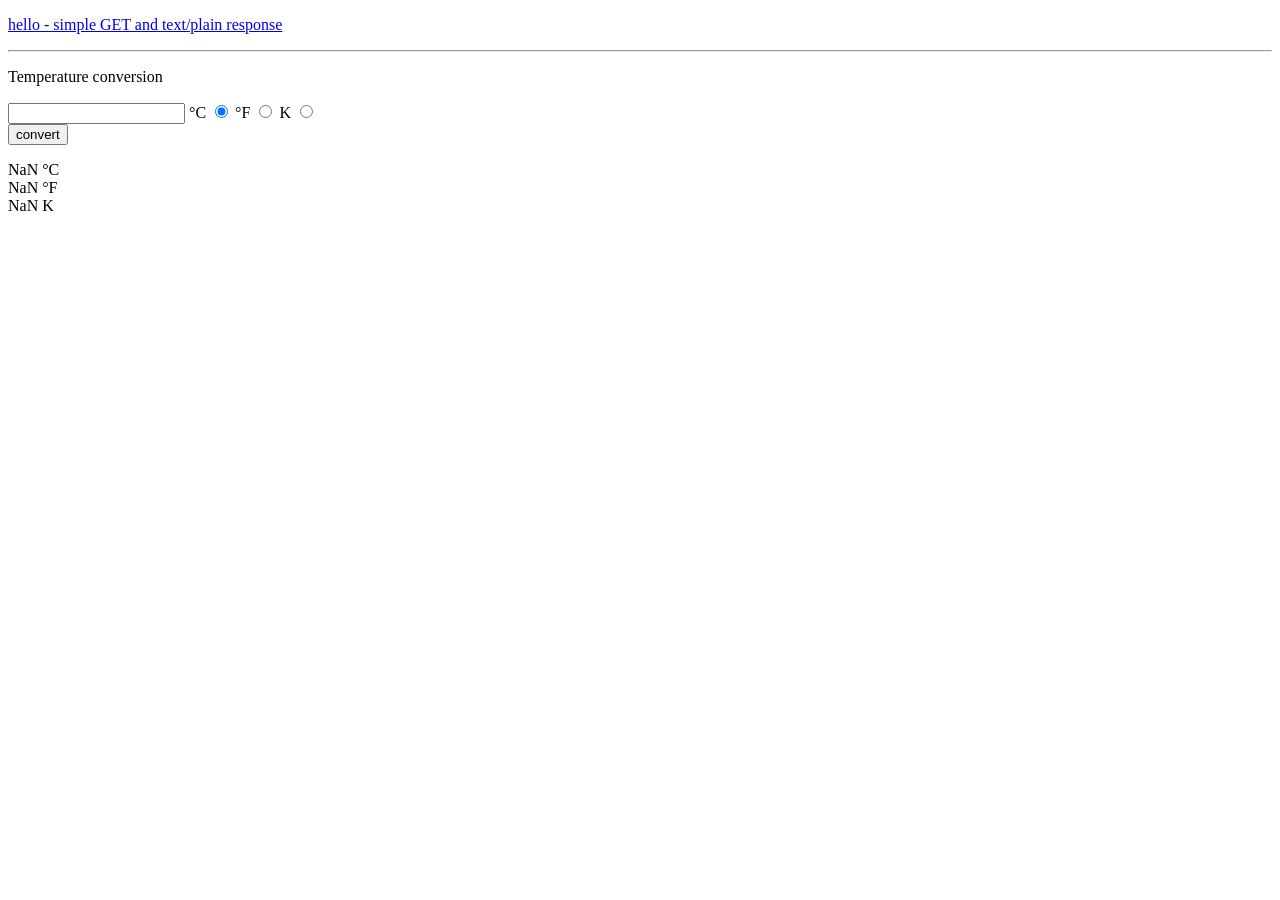
<file: jaxrs/src/main/webapp/index.html>
<!DOCTYPE html>
<html>
    <head>
        <meta charset="UTF-8">
        <title>JAX RS 2.0 examples</title>
    </head>
    <body>
        <div>
            <p>
                <a href="webapi/hello">hello - simple GET and text/plain response</a>
            </p>
        </div>
        <hr>
        <div>
            <p>
                Temperature conversion
            </p>
            <input id="temp" type="text" name="temp">
            <label for="celsius">°C</label>
            <input id="celsius" type="radio" name="unit" value="c" checked="checked">
            <label for="celsius">°F</label>
            <input id="fahrenheit" type="radio" name="unit" value="f">
            <label for="celsius">K</label>
            <input id="kelvin" type="radio" name="unit" value="k">
            <br>
            <button onclick="convertTemperature()">convert</button>
            <p>
                <span id="temperatureResultCelsius">NaN</span> °C<br>
                <span id="temperatureResultFahrenheit">NaN</span> °F<br>
                <span id="temperatureResultKelvin">NaN</span> K
            </p>
        </div>
        <script src="http://code.jquery.com/jquery-2.0.3.min.js"></script>
        <script>
            function convertTemperature() {
                var unit = $("input:radio[name='unit']:checked").val();
                var temp = $("#temp").val();
                $.ajax({
                    url: "webapi/temperature",
                    dataType: "json",
                    data: {unit: unit, temp: temp},
                    success: function(data) {
                        $("#temperatureResultCelsius").html(data["c"]);
                        $("#temperatureResultFahrenheit").html(data["f"]);
                        $("#temperatureResultKelvin").html(data["k"]);
                    },
                    error: function() {
                        $("#temperatureResultCelsius").html("ERROR");
                        $("#temperatureResultFahrenheit").html("ERROR");
                        $("#temperatureResultKelvin").html("ERROR");
                    }
                })
            }
        </script>
    </body>
</html>
</file>
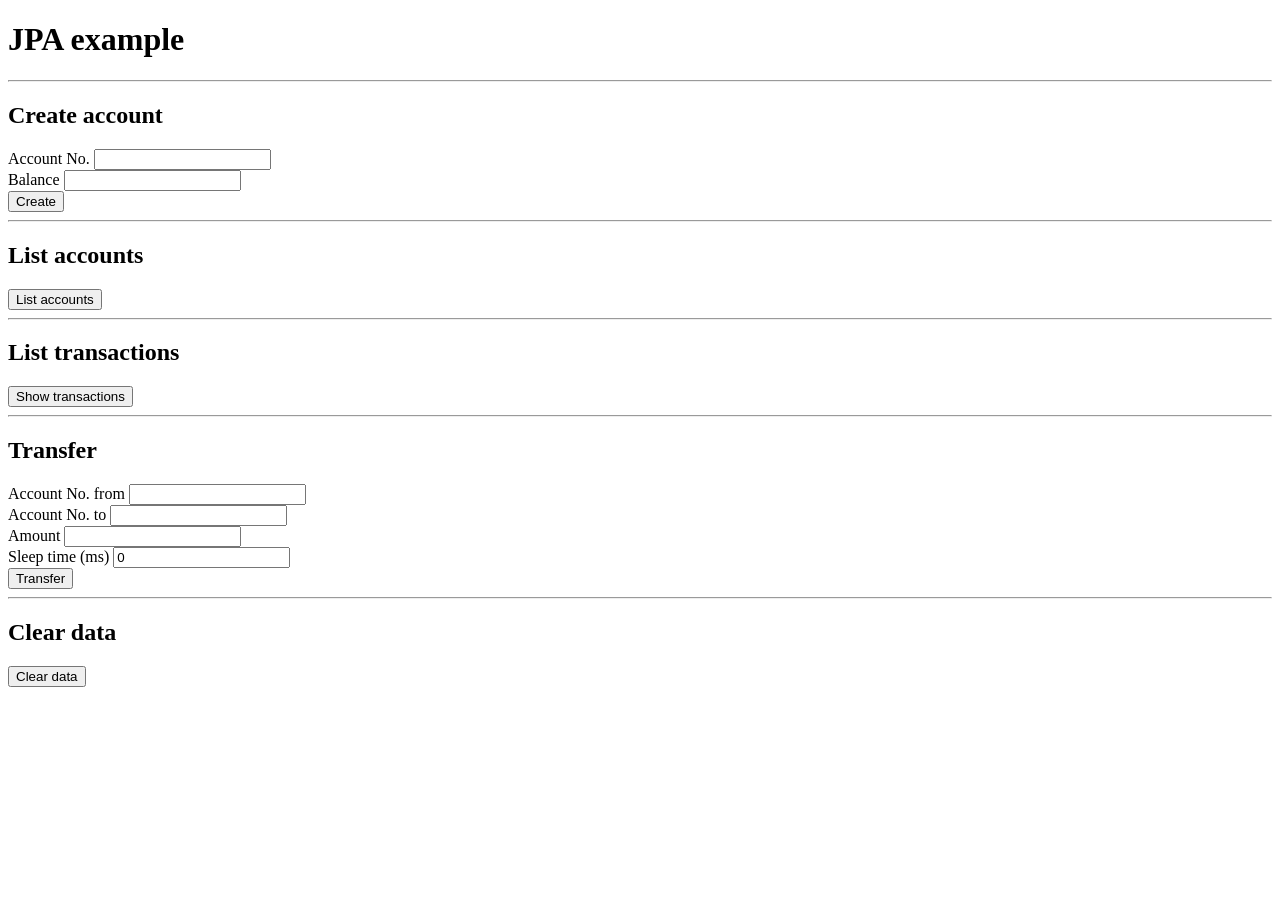
<file: jpa-webapp-spring-tomcat/src/main/webapp/index.html>
<!DOCTYPE html>
<html>
    <head>
        <meta charset="UTF-8">
        <title>JPA example</title>
    </head>
    <body>
        <h1>JPA example</h1>
        <hr>
        <div>
            <h2>Create account</h2>
            <form action="webapi/account/new" method="get">
                Account No. <input type="text" name="id"/><br>
                Balance <input type="text" name="balance"/><br>
                <input type="submit" value="Create"/>
            </form>
        </div>
        <hr>
        <div>
            <h2>List accounts</h2>
            <form action="webapi/account/list" method="get">
                <input type="submit" value="List accounts"/>
            </form>
        </div>
        <hr>
        <div>
            <h2>List transactions</h2>
            <form action="webapi/transaction/list" method="get">
                <input type="submit" value="Show transactions"/>
            </form>
        </div>
        <hr>
        <div>
            <h2>Transfer</h2>
            <form action="webapi/account/transfer" method="get">
                Account No. from <input type="text" name="accountFrom"/><br>
                Account No. to <input type="text" name="accountTo"/><br>
                Amount <input type="text" name="amount"/><br>
                Sleep time (ms) <input type="text" name="sleep" value="0"/><br>
                <input type="submit" value="Transfer"/>
            </form>
        </div>
        <hr>
        <div>
            <h2>Clear data</h2>
            <form action="webapi/clear" method="get">
                <input type="submit" value="Clear data"/>
            </form>
        </div>
    </body>
</html>
</file>
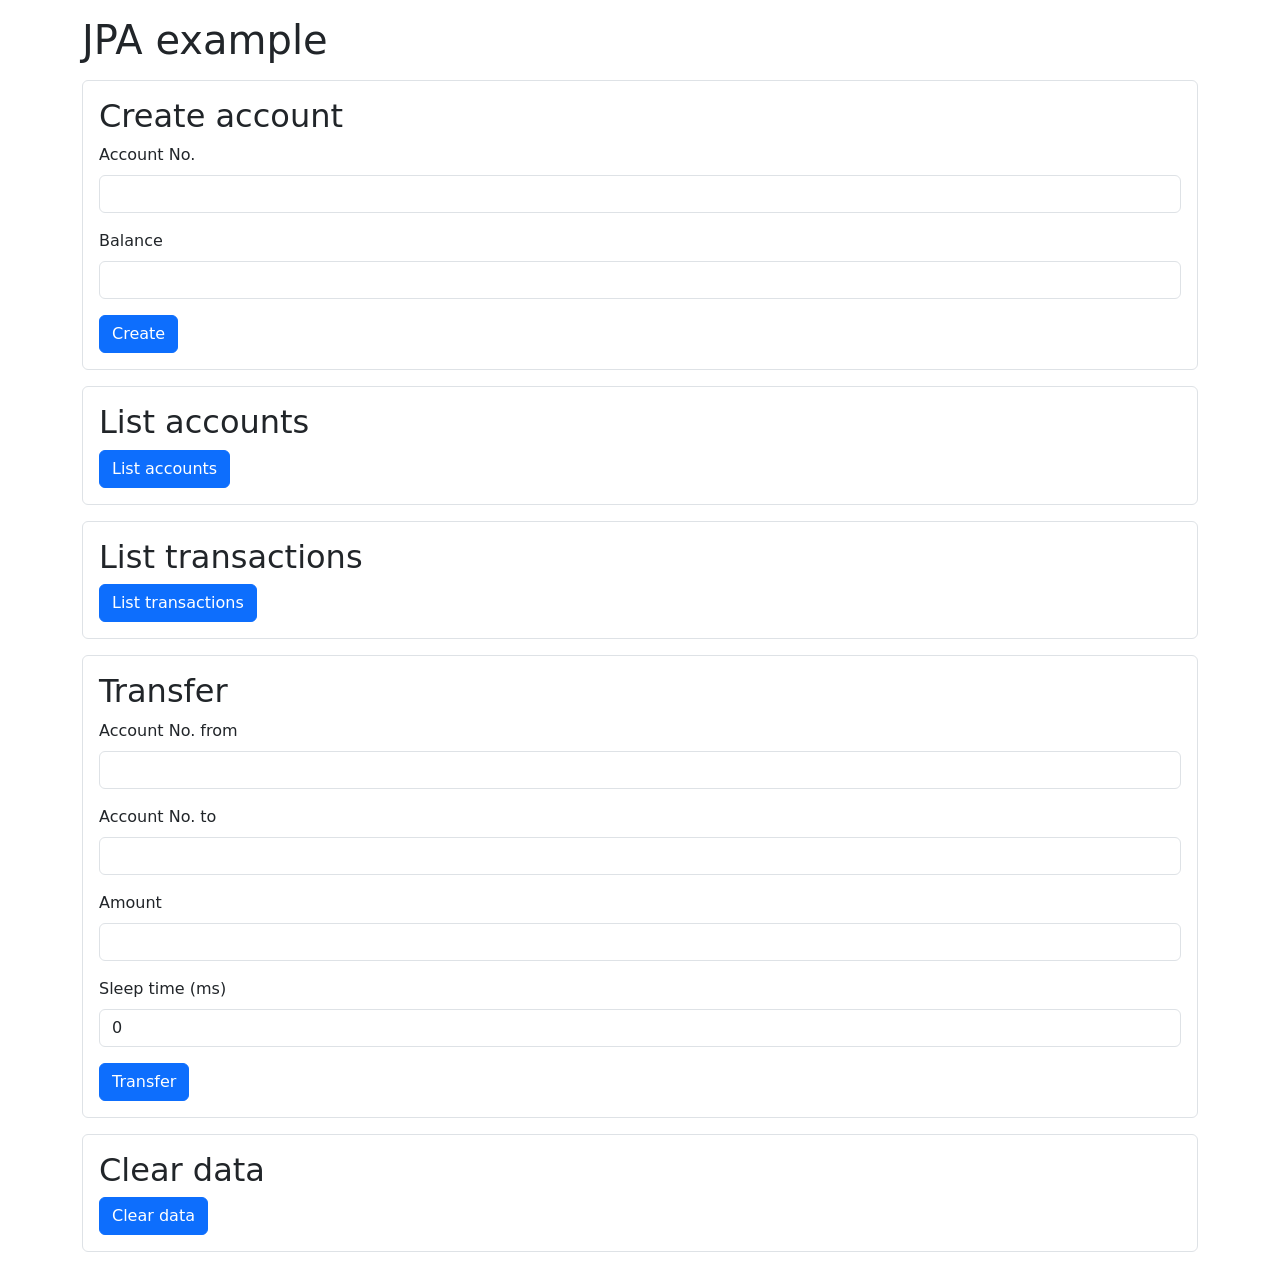
<file: spring-data/src/main/resources/static/index.html>
<!doctype html>
<html>
    <head>
        <meta charset="utf-8">
        <meta name="viewport" content="width=device-width, initial-scale=1">
        <title>JPA example</title>
		<link href="https://cdn.jsdelivr.net/npm/bootstrap@5.3.8/dist/css/bootstrap.min.css" rel="stylesheet" integrity="sha384-sRIl4kxILFvY47J16cr9ZwB07vP4J8+LH7qKQnuqkuIAvNWLzeN8tE5YBujZqJLB" crossorigin="anonymous">
    </head>
    <body>
	    <div class="container py-3">
	        <div class="mb-lg-3">
	            <h1>JPA example</h1>
	        </div>
	        <div class="mb-lg-3 p-3 border rounded">
	            <h2>Create account</h2>
	            <form action="account/new" method="post">
		            <div class="mb-3">
		                <label for="createAccountNo" class="form-label">Account No.</label>
		                <input type="number" class="form-control" id="createAccountNo" name="id">
		            </div>
		            <div class="mb-3">
		                <label for="createBalance" class="form-label">Balance</label>
		                <input type="number" step="any" class="form-control" id="createBalance" name="balance">
		            </div>
	                <input type="submit" value="Create" class="btn btn-primary">
	            </form>
	        </div>
	        <div class="mb-lg-3 p-3 border rounded">
	            <h2>List accounts</h2>
	            <a href="account/list" class="btn btn-primary">List accounts</a>
	        </div>
	        <div class="mb-lg-3 p-3 border rounded">
	            <h2>List transactions</h2>
	            <a href="transaction/list" class="btn btn-primary">List transactions</a>
	        </div>
	        <div class="mb-lg-3 p-3 border rounded">
	            <h2>Transfer</h2>
	            <form action="account/transfer" method="post">
	                <div class="mb-3">
	                    <label for="transferAccountNumFrom" class="form-label">Account No. from</label>
	                    <input type="number" class="form-control" id="transferAccountNumFrom" name="accountFrom">
	                </div>
	                <div class="mb-3">
	                    <label for="transferAccountNumTo" class="form-label">Account No. to</label>
	                    <input type="number" class="form-control" id="transferAccountNumTo" name="accountTo">
	                </div>
	                <div class="mb-3">
	                    <label for="transferAmount" class="form-label">Amount</label>
	                    <input type="number" step="any" class="form-control" id="transferAmount" name="amount">
	                </div>
	                <div class="mb-3">
	                    <label for="transferSleepTime" class="form-label">Sleep time (ms)</label>
	                    <input type="number" class="form-control" id="transferSleepTime" name="sleep" value="0">
	                </div>
	                <div>
	                    <input type="submit" value="Transfer" class="btn btn-primary">
	                </div>
	            </form>
	        </div>
	        <div class="p-3 border rounded">
	            <h2>Clear data</h2>
	            <form action="clear" method="post">
	                <div>
	                    <input type="submit" value="Clear data" class="btn btn-primary">
	                </div>
	            </form>
	        </div>
        </div>
    </body>
</html>
</file>
